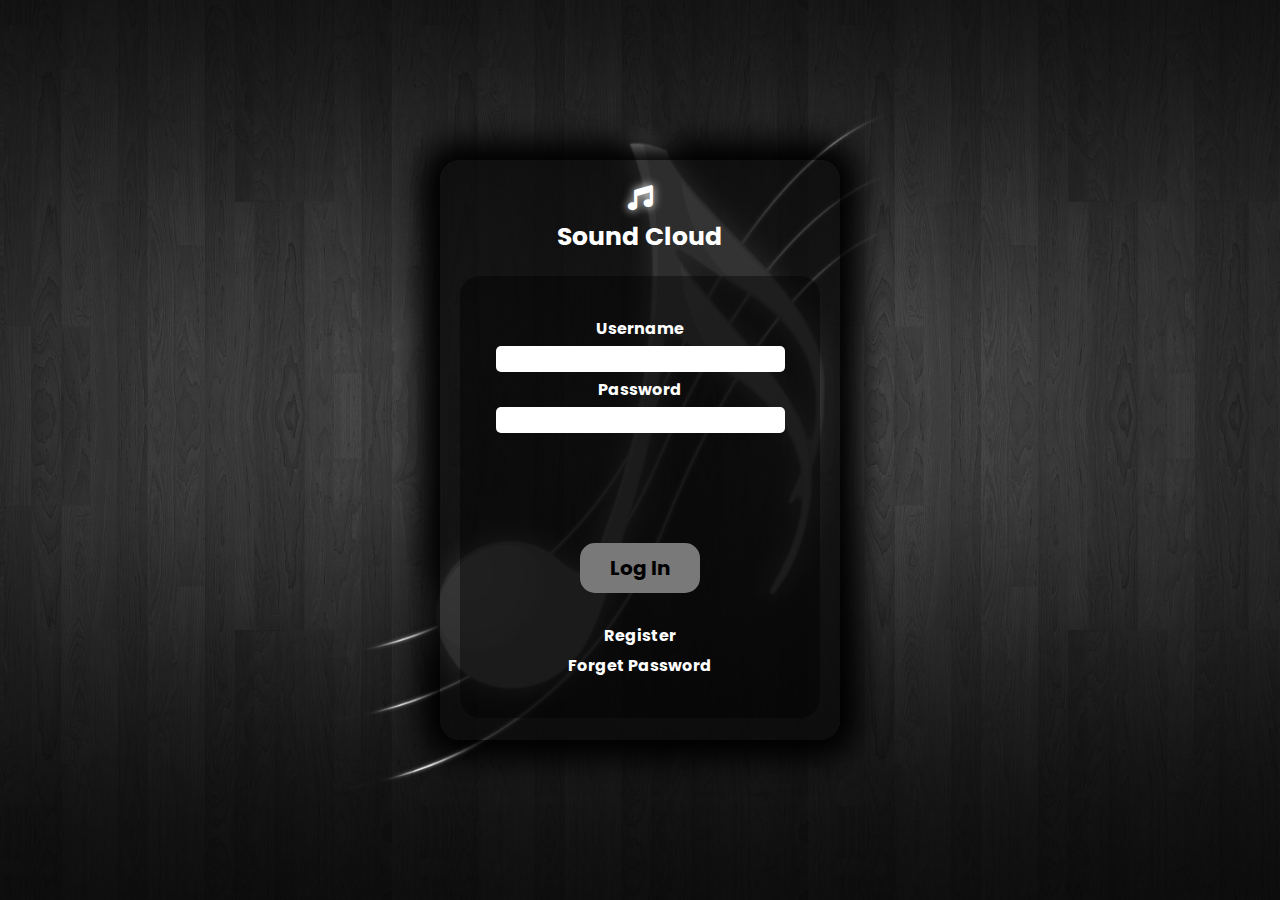
<file: index.html>
<!DOCTYPE html>
<html lang="en">
<head>
    <meta charset="UTF-8">
    <meta name="viewport" content="width=device-width, initial-scale=1.0">
    <link rel="stylesheet" href="index.css">
    <link rel="stylesheet" href="https://cdnjs.cloudflare.com/ajax/libs/font-awesome/6.5.1/css/all.min.css"/>
    <link href="https://fonts.googleapis.com/css?family=Poppins:100,100italic,200,200italic,300,300italic,regular,italic,500,500italic,600,600italic,700,700italic,800,800italic,900,900italic" rel="stylesheet" />
    <title>Document</title>
</head>
<body>
    <div class="container">
        <div class="soundCloud">
            <i class="fa-solid fa-music"></i><p>Sound Cloud</p>
        </div>
        <div class="logInForm">
            <div class="usernamePassword">
                <p>Username</p>
                <input type="text" id="username">
                <p>Password</p>
                <input type="password" id="password"><br><br>
                <p id="error">asd</p>
                <button class="logIn"  onclick="logIn()">Log In</button>
            </div>
            <div class="label">
                <a href="#" class="labels">Register</a>
                <a href="#" class="labels">Forget Password</a>
            </div>
        </div>
    </div>
    <script src="index.js"></script>
</body>
</html>
</file>
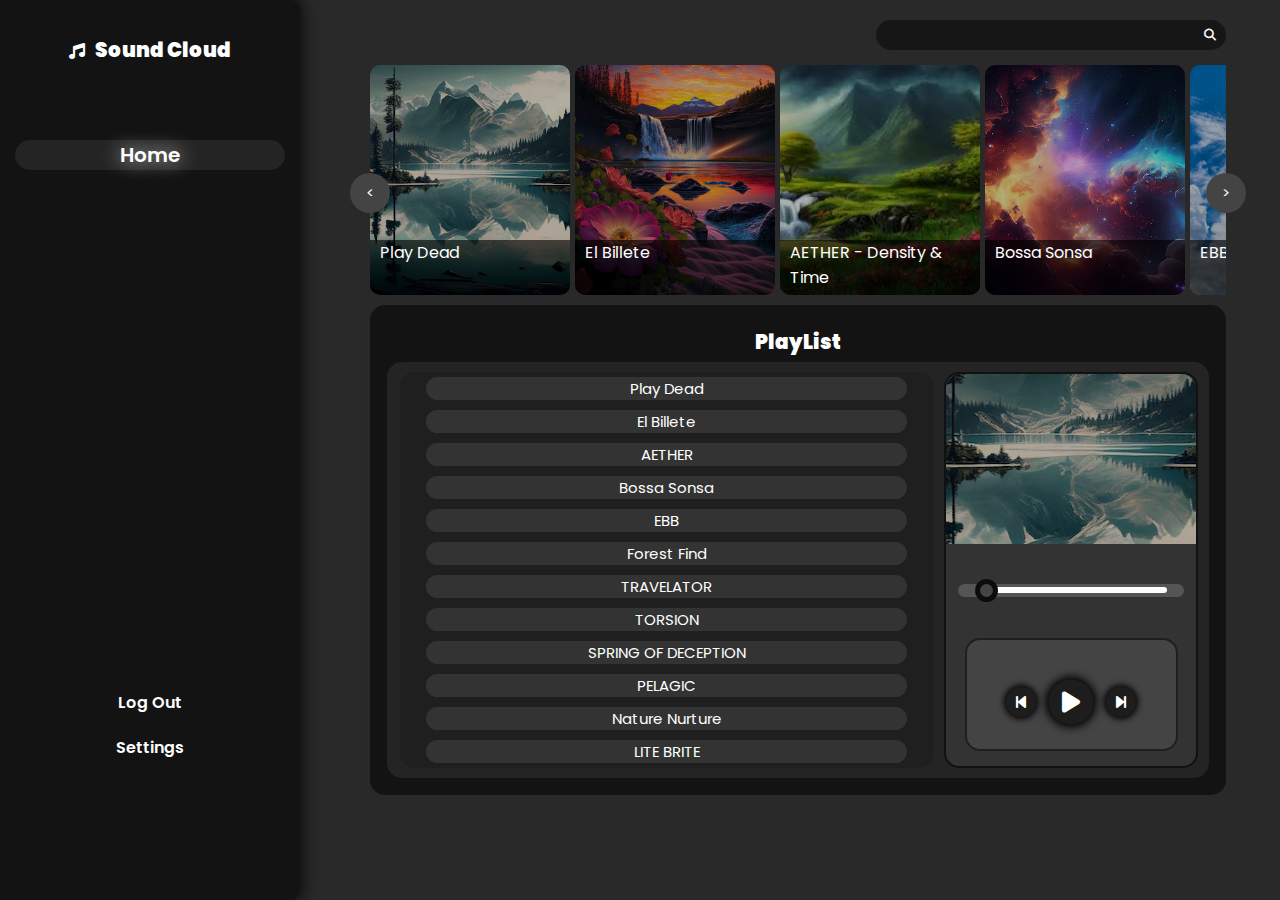
<file: home.html>
<!DOCTYPE html>
<html lang="en">
<head>
    <meta charset="UTF-8">
    <meta name="viewport" content="width=device-width, initial-scale=1.0">
    <link rel="stylesheet" type="text/css" href="home.css">
    <title>Home</title>
    
    <link rel="stylesheet" href="https://cdnjs.cloudflare.com/ajax/libs/font-awesome/6.5.1/css/all.min.css"/>
    <link href="https://fonts.googleapis.com/css?family=Poppins:100,100italic,200,200italic,300,300italic,regular,italic,500,500italic,600,600italic,700,700italic,800,800italic,900,900italic" rel="stylesheet" />
</head>
<body>
    <div class="container">
        <div class="navbar" id="sidemenu">
            <i class="fa-solid fa-music"><p class="soundCloud">Sound Cloud</p></i>
            <a href="#" class="navlist active-tab" id="home" onclick="openTab('home')">Home</a>
            <a href="#" class="navlist" id="logOut" onclick="logOut()">Log Out</a>
            <a href="#" class="navlist" id="settings" onclick="openTab('settings')">Settings</a>
            <i class="fa-solid fa-times" id="times" onclick="closeMenu()"></i>
        </div>
        <i class="fa-solid fa-bars" id="bars" onclick="openMenu()"></i>
        <div class="content">
            <div class="searchtab">
                <div class="searchResult">
                    <input type="text" id="search"><i class="fa-solid fa-magnifying-glass" id="glass"></i>
                    <div class="result">
                    
                    </div>
                </div>
            </div>
            
            <div class="slideWrapper">
                <button id="prevBtn" class="slideBtn"><</button>
                <div class="slides">
                    <div class="music music1" id="Music\Play Dead - NEFFEX.mp3" onclick="activeSong(id)">
                        <div class="musicInfo">
                            <p>Play Dead</p>
                        </div>
                    </div>
                    <div class="music music2" id="Music\El Billete - Edgar Lopez and Quincas Moreira.mp3" onclick="activeSong(id)">
                        <div class="musicInfo">
                            <p>El Billete</p>
                        </div>
                    </div>
                    <div class="music music3" id="Music\AETHER - Density & Time.mp3" onclick="activeSong(id)">
                        <div class="musicInfo">
                            <p>AETHER - Density & Time</p>
                        </div>
                    </div>
                    <div class="music music4" id="Music\Bossa Sonsa - Quincas Moreira.mp3" onclick="activeSong(id)">
                        <div class="musicInfo">
                            <p>Bossa Sonsa</p>
                        </div>
                    </div>
                    <div class="music music5" id="Music\EBB - Density & Time.mp3" onclick="activeSong(id)">
                        <div class="musicInfo">
                            <p>EBB</p>
                        </div>
                    </div>
                    <div class="music music6" id="Music\Forest Find - TrackTribe (1).mp3" onclick="activeSong(id)">
                        <div class="musicInfo">
                            <p>Forest Find</p>
                        </div>
                    </div>
                    <div class="music music7" id="Music\TRAVELATOR - Density & Time.mp3" onclick="activeSong(id)">
                        <div class="musicInfo">
                            <p>TRAVELATOR</p>
                        </div>
                    </div>
                </div>
                <button id="nextBtn" class="slideBtn">></button>
            </div>
            <div class="songListContainer">
                <div class="playList">PlayList</div>
                    <div class="songDetailContainer">
                        <div class="songList">
                        <div class="song" id="Music\Play Dead - NEFFEX.mp3" onclick="activeSong(id)"><p>Play Dead</p></div>
                        <div class="song" id="Music\El Billete - Edgar Lopez and Quincas Moreira.mp3" onclick="activeSong(id)"><p>El Billete</p></div>
                        <div class="song" id="Music\AETHER - Density & Time.mp3" onclick="activeSong(id)"><p>AETHER</p></div>
                        <div class="song" id="Music\Bossa Sonsa - Quincas Moreira.mp3" onclick="activeSong(id)"><p>Bossa Sonsa</p></div>
                        <div class="song" id="Music\EBB - Density & Time.mp3" onclick="activeSong(id)"><p>EBB</p></div>
                        <div class="song" id="Music\Forest Find - TrackTribe (1).mp3" onclick="activeSong(id)"><p>Forest Find</p></div>
                        <div class="song" id="Music\TRAVELATOR - Density & Time.mp3" onclick="activeSong(id)"><p>TRAVELATOR</p></div>
                        <div class="song" id="Music\TORSION - Density & Time.mp3" onclick="activeSong(id)"><p>TORSION</p></div>
                        <div class="song" id="Music\SPRING OF DECEPTION - Density & Time.mp3" onclick="activeSong(id)"><p>SPRING OF DECEPTION</p></div>
                        <div class="song" id="Music\PELAGIC - Density & Time.mp3" onclick="activeSong(id)"><p>PELAGIC</p></div>
                        <div class="song" id="Music\Nature Nurture - Quincas Moreira.mp3" onclick="activeSong(id)"><p>Nature Nurture</p></div>
                        <div class="song" id="Music\LITE BRITE - Density & Time.mp3" onclick="activeSong(id)"><p>LITE BRITE</p></div>
                        <div class="song" id="Music\Lazy Laura - Quincas Moreira.mp3" onclick="activeSong(id)"><p>Lazy Laura</p></div>
                        <div class="song" id="Music\La Docerola - Quincas Moreira.mp3" onclick="activeSong(id)"><p>La Docerola</p></div>
                        <div class="song" id="Music\July - John Patitucci.mp3" onclick="activeSong(id)"><p>July</p></div>
                        <div class="song" id="Music\Hotlanta - Track Tribe.mp3" onclick="activeSong(id)"><p>Hotlanta</p></div>
                        <div class="song" id="Music\GROWTH_DECAY - Density & Time.mp3" onclick="activeSong(id)"><p>GROWTH DECAY</p></div>
                        <div class="song" id="Music\Funky Carioca - Quincas Moreira.mp3" onclick="activeSong(id)"><p>Funky Carioca</p></div>
                    </div>
                    <div class="songDetail">
                        <div class="playingTrackPicture"></div>
                        <div class="playingContainer">
                            <div class="progressBarContainer">
                                <input type="range" value="0" id="progressBar">
                            </div>
                        </div>
                        
                        <div class="playingTrackInfo">
                            <audio id="song" class="active-song" type="audio/mp3">
                            </audio>
                            <div class="playingTrackContainer">
                                <p id="title"></p>
                                <div class="playingTrackBtn">
                                    <div class="nextPrev" id="prev" onclick=""><i class="fa-solid fa-backward-step"></i></div>
                                    <div onclick="myPausePlay()"><i class="fa-solid fa-play" id="ctrlIcon" ></i></div>
                                    <div class="nextPrev" id="next" onclick=""><i class="fa-solid fa-forward-step"></i></div>
                                </div>
                            </div>
                        </div>
                    </div>
                </div>
            </div>
        </div>
    </div>
    <script src="home.js"></script>
</body>
</html>
</file>
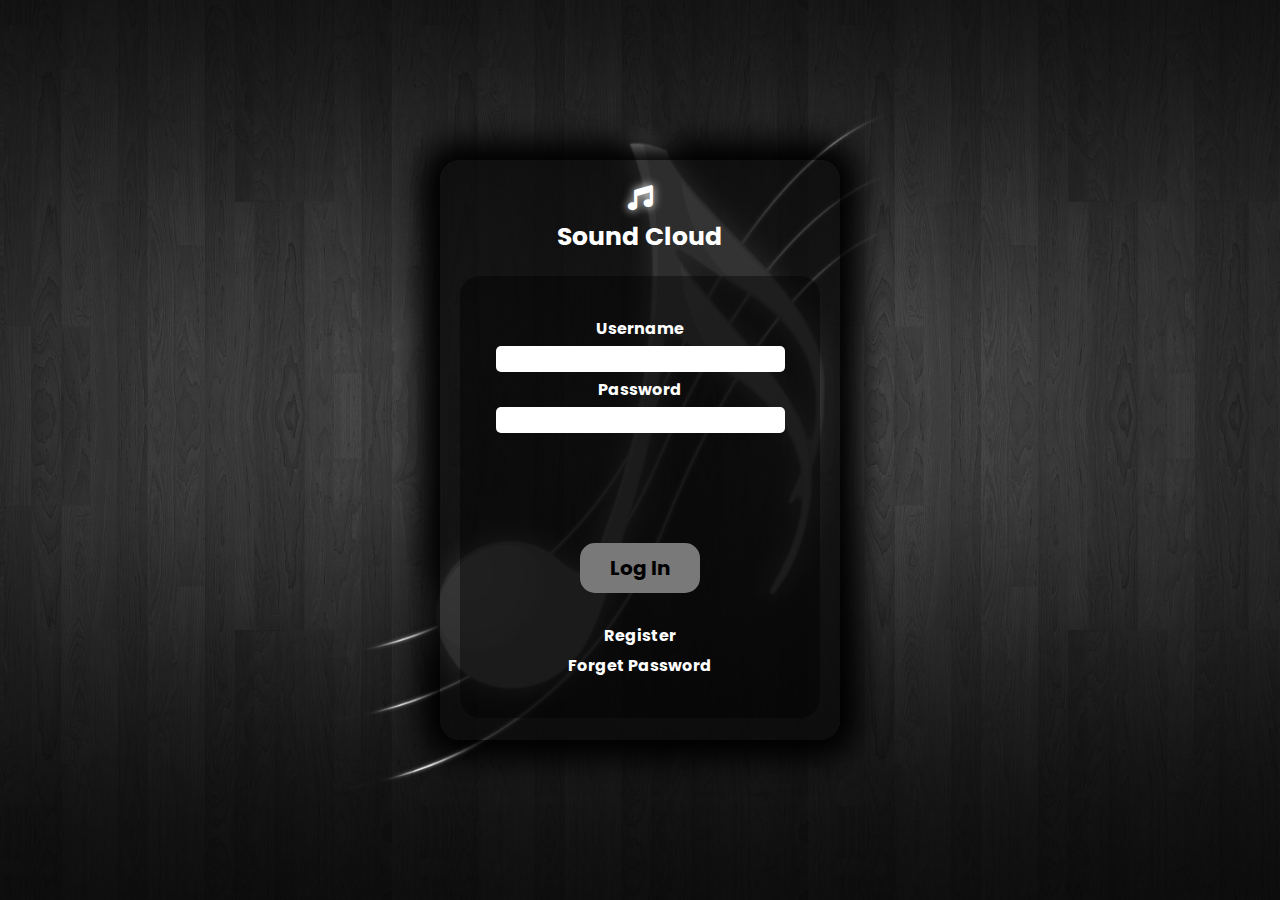
<file: index1.html>
<!DOCTYPE html>
<html lang="en">
<head>
    <meta charset="UTF-8">
    <meta name="viewport" content="width=device-width, initial-scale=1.0">
    <link rel="stylesheet" href="logIn.css">
    <link rel="stylesheet" href="https://cdnjs.cloudflare.com/ajax/libs/font-awesome/6.5.1/css/all.min.css"/>
    <link href="https://fonts.googleapis.com/css?family=Poppins:100,100italic,200,200italic,300,300italic,regular,italic,500,500italic,600,600italic,700,700italic,800,800italic,900,900italic" rel="stylesheet" />
    <title>Document</title>
</head>
<body>
    <div class="container">
        <div class="soundCloud">
            <i class="fa-solid fa-music"></i><p>Sound Cloud</p>
        </div>
        <div class="logInForm">
            <div class="usernamePassword">
                <p>Username</p>
                <input type="text" id="username">
                <p>Password</p>
                <input type="password" id="password"><br><br>
                <p id="error">asd</p>
                <button class="logIn"  onclick="logIn()">Log In</button>
            </div>
            <div class="label">
                <a href="#" class="labels">Register</a>
                <a href="#" class="labels">Forget Password</a>
            </div>
        </div>
    </div>
    <script src="logIn.js"></script>
</body>
</html>
</file>
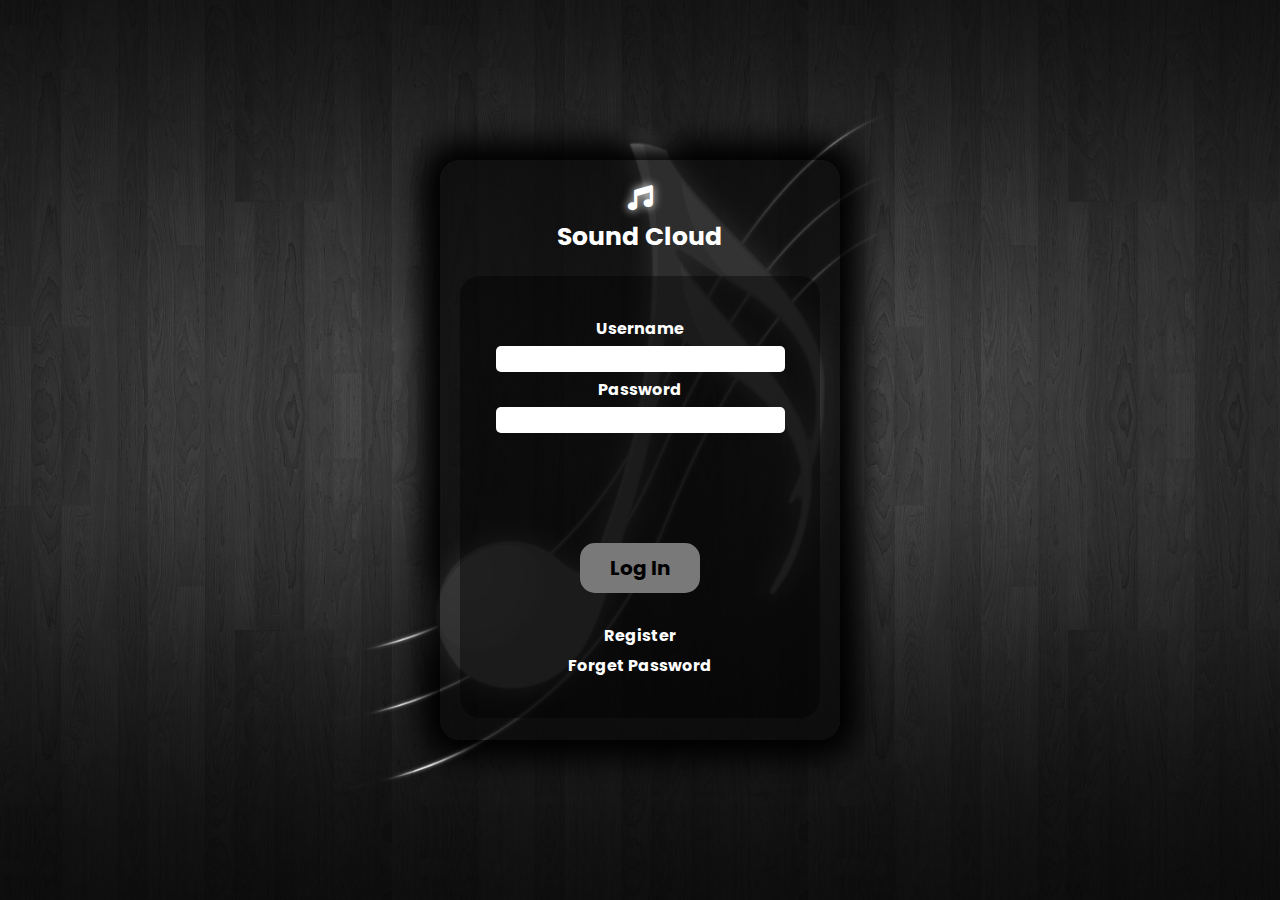
<file: logIn.html>
<!DOCTYPE html>
<html lang="en">
<head>
    <meta charset="UTF-8">
    <meta name="viewport" content="width=device-width, initial-scale=1.0">
    <link rel="stylesheet" href="logIn.css">
    <link rel="stylesheet" href="https://cdnjs.cloudflare.com/ajax/libs/font-awesome/6.5.1/css/all.min.css"/>
    <link href="https://fonts.googleapis.com/css?family=Poppins:100,100italic,200,200italic,300,300italic,regular,italic,500,500italic,600,600italic,700,700italic,800,800italic,900,900italic" rel="stylesheet" />
    <title>Document</title>
</head>
<body>
    <div class="container">
        <div class="soundCloud">
            <i class="fa-solid fa-music"></i><p>Sound Cloud</p>
        </div>
        <div class="logInForm">
            <div class="usernamePassword">
                <p>Username</p>
                <input type="text" id="username">
                <p>Password</p>
                <input type="password" id="password"><br><br>
                <p id="error">asd</p>
                <button class="logIn"  onclick="logIn()">Log In</button>
            </div>
            <div class="label">
                <a href="#" class="labels">Register</a>
                <a href="#" class="labels">Forget Password</a>
            </div>
        </div>
    </div>
    <script src="logIn.js"></script>
</body>
</html>
</file>
<file: index.css>
*{
    margin: 0;
    padding: 0;
    font-family: 'Poppins';
    box-sizing: border-box;
}
body{
    display: flex;
    align-items: center;
    justify-content: center;
    height: 100vh;
    background-color: rgb(12, 12, 12);
    font-weight: bold;
    background: url(466996.jpg) no-repeat;
    background-size: cover;
    background-position: center;
    background-attachment: fixed;
}
.container{
    background-color: rgba(10, 10, 10, 0.8);
    height: 580px;
    width: 400px;
    color: white;
    border-radius: 20px;
    text-align: center;
    padding: 20px;
    box-shadow: 0px 0px 30px 20px rgb(0, 0, 0);
}
#error{
    visibility: hidden;
}
.soundCloud{
    font-size: 25px;
}
.fa-music p{
    margin-top: 20px;
}
.fa-music{
    text-shadow: 0px 0px 10px;
}
.logInForm{
    margin-top: 20px;
    width: 100%;
    background-color: rgba(0, 0, 0, 0.4);
    border-radius: 20px;
    padding: 10px;
}
.usernamePassword{
    display: flex;
    flex-direction: column;
    align-items: center;
    justify-content: center;
    gap: 5px;
    width: 100%;
    margin-top: 30px;
}
.usernamePassword input{
    text-align: center;
    font-size: 17px;
}
.logIn{
    margin-top: 20px;
    background-color: rgb(121, 121, 121);
    border: 0;
    outline: 0;
    color: rgb(0, 0, 0);
    height: 50px;
    width: 120px;
    border-radius: 15px;
    font-weight: 700;
    font-size: 20px;
    cursor: pointer;
}
.labels{
    color: white;
    text-decoration: none;
    display: flex;
}
.label{
    margin: 30px;
    display: flex;
    flex-direction: column;
    gap: 5px;
    align-items: center;
    justify-content: center;
}
.label a:hover{
    text-decoration: underline;
}
input{
    width: 85%;
    border-radius: 5px;
    outline: 0;
    border: 0;
}
</file>
<file: home.css>
*{
    margin: 0;
    padding: 0;
    font-family: 'Poppins';
    box-sizing: border-box;
}
body{
    background-color: #141414e8;
}
/*--navbar--*/
.container{
    display: flex;
    height: 100vh;
    gap: 50px
}
#sidemenu{
    box-shadow: 0px 0px 15px 2px #0a0a0a;
    background-color: rgb(19, 19, 19);
    height: 100%;
    display: flex;
    align-items: center;
    flex-direction: column;
    gap: 20px;
    width: 300px;
    border-radius: 0px 10px 10px 0px;
    transition: left 1s;
    z-index: 100;
}
.fa-music, .soundCloud{
    color: white;
    padding: 20px 0px 30px 0px;
    display: inline-block;
}
.soundCloud{
    font-size: 20px;
    margin-left: 10px;
}
.navlist{
    font-weight: 600;
    transition: 0.3s;
}
.navlist:hover{
    font-size: 20px;
    text-shadow: 0px 0px 20px;
}
.navbar > a{
    color: white;
    text-decoration: none;
}
.active-tab{
    transition: 1s;
    font-size: 20px;
    text-shadow: 0px 0px 20px;
    width: 90%;
    background-color: #242424;
    text-align: center;
    border-radius: 15px;
}
#logOut{
    margin-top: 500px;
}

/*--search--*/
.searchtab{
    display: flex;
    justify-content: end;
    align-items: end;
    flex-wrap: wrap;
    gap: 5px;
}
.searchResult{
    display: flex;
    position: relative;
}
#glass{
    position: absolute;
    right: 0px;
    color: white;
    z-index: 4;
    padding: 9px 10px 9px 10px;
    border-radius: 0px 15px 15px 0px;
    font-size: 12px;
}
#search{
    z-index: 2;
    border-radius: 60px;
    background-color: #161616;
    font-size: 1rem;
    color: white;
    border: 0;
    width: 350px;    
    height: 30px;
    padding: 10px;
    padding-right: 30px;
}
.result{
    width: 100%;
    position: absolute;
    z-index: 1;
    overflow-x: auto;
    height: 500px;
    border-radius: 15px;
    top: -1000px;
}
.result ul{
    color: white;
    background-color: rgb(65, 65, 65);
    display: block;
    padding: 35px 10px 10px 10px;
}
.result ul li{
    list-style: none;
}
.result ul li:hover{
    background-color: #575757;
    border-radius: 10px;
}
#searchBtn{
    padding: 5px;
    border-radius: 60px;
    background-color: #161616c7;
    outline: 0;
    border: 0;
    color: white;
    width: 110px;
    font-weight: 600;
    margin: 10px 0px 0px 0px;
}
/*--content--*/
.content{
    padding: 20px;
    display: flex;
    flex-direction: column;
    max-width: 1100px;
    width: 70%;
}
.slideWrapper{
    position: relative;
}
.slides{
    display: grid;
    gap: 5px;
    grid-template-columns: repeat(7, 1fr);
    padding-top: 15px;
    overflow-x: auto;
}
.music1{
    background: rgba(0, 0, 0, 0.3) url(painting-mountain-lake-with-mountain-background_188544-9126.avif);
    background-repeat: no-repeat;
    background-position: center;
    background-blend-mode: darken;
    background-size: cover;
}
.music2{
    background: rgba(0, 0, 0, 0.3) url(360_F_555824600_OvpqblejjhjExcDDulsWkY3RxDrAr2hF.jpg);
    background-repeat: no-repeat;
    background-position: center;
    background-blend-mode: darken;
    background-size: cover;
}
.music3{
    background: rgba(0, 0, 0, 0.3) url(images.jpg);
    background-repeat: no-repeat;
    background-position: center;
    background-blend-mode: darken;
    background-size: cover;
}
.music4{
    background: rgba(0, 0, 0, 0.3) url(ultra-detailed-nebula-abstract-wallpaper-4_1562-749.avif);
    background-repeat: no-repeat;
    background-position: center;
    background-blend-mode: darken;
    background-size: cover;
}
.music5{
    background: rgba(0, 0, 0, 0.3) url(pexels-pixabay-531756.jpg);
    background-repeat: no-repeat;
    background-position: center;
    background-blend-mode: darken;
    background-size: cover;
}
.music6{
    background: rgba(0, 0, 0, 0.3) url(beautiful-sky-background-and-wallpaper-of-white-and-gray-clouds-in-blue-sky-free-photo.jpg);
    background-repeat: no-repeat;
    background-position: center;
    background-blend-mode: darken;
    background-size: cover;
}
.music7{
    background: rgba(0, 0, 0, 0.3) url(360_F_526854857_FFbu7oodabYdX5GaePaE6VrE0I5xGzYR.jpg);
    background-repeat: no-repeat;
    background-position: center;
    background-blend-mode: darken;
    background-size: cover;
}
.music{
    z-index: 0;
    width: 200px;
    height: 230px;
    display: inline-block;
    overflow-x: hidden;
    border-radius: 10px;
    object-fit: cover;
}
.musicInfo{
    padding-left: 10px;
    margin-top: 175px;
    background-color: rgba(0, 0, 0, 0.61);
    height: 55px;
    overflow-y: auto;
}
::-webkit-scrollbar{
    display: none;
}
.music > div{
    bottom: 0px;
    left: 5px;
    color: white;
}
.slideBtn{
    height: 40px;
    width: 40px;
    border-radius: 50%;
    background-color: #444444; 
    outline: 0;
    border: 0;
    color: white;
    position: absolute;
    font-size: 15px;
    top: 50%;
    transition: 0.3s;
    z-index: 1;
}
.slideBtn:hover{
    background-color: #575757;
}
#prevBtn{
    left: -20px;
}
#nextBtn{
    right: -20px;
}

/*--songs--*/
.songListContainer{
    display: flex;
    background-color: rgb(19, 19, 19);
    margin-top: 10px;
    border-radius: 15px;
    height: 57%;
    overflow-x: hidden;
    flex-direction: column;
    justify-content: center;
    align-items: center;
}
.songDetailContainer{
    display: flex;
    gap: 10px;
    width: 96%;
    background-color: #242424;
    border-radius: 15px;
    height: 85%;
    overflow-x: hidden;
    align-items: center;
    justify-content: center;
}
.songList{
    display: flex;
    flex-direction: column;
    height: 95%;
    overflow-x: auto;
    align-items: center;
    width: 100%;
    flex-basis: 65%;
    margin-left: -30px;
    margin-left: 2px;
    border-radius: 15px;
    background-color: #1f1f1f;
}

.songDetail{
    flex-basis: 31%;
    height: 95%;
    background-color: #333333;
    border-radius: 15px;
    display: grid;
    border: #111111 solid 2px;
}
.songDetail p{
    color: white;
}
.song{
    width: 90%;
    position: inherit;
    background-color: #333333;
    height: 40px;
    margin: 5px 0px;
    border-radius: 15px;
    color: white;
}
.song p{
    font-size: 15px;
    text-align: center;
}

/*--playingTrack--*/
.playingTrackInfo{
    display: flex;
    align-items: center;
    justify-content: center;
    top: -50px
}
.playList{
    display: block;
    color: white;
    margin: 5px;
    font-weight: 1000;
    font-size: 20px;
}
.playingTrackPicture{
    background: rgba(0, 0, 0, 0.3) url(painting-mountain-lake-with-mountain-background_188544-9126.avif);
    background-repeat: no-repeat;
    background-position: center;
    background-blend-mode: darken;
    border-radius: 15px 15px 0px 0px;
    height: 170px;
}
.playingContainer{
    display: flex;
    justify-content: center;
    align-items: center;
    height: 80%;
    margin-top: -30px;
}
.active-song{
    transition: 1s;
    background-color: #afafaf;
    color: black;
    box-shadow: 0px 0px 10px 2px #646464;
}
.progressBarContainer{
    display: flex;
    align-items: center;
    justify-content: center;
    height: 30%;
    width: 90%;
    background-color: #555555;
    border-radius: 15px;
}
#progressBar{
    -webkit-appearance: none;
    width: 85%;
    height: 6px;
    background-color: #ffffff;
    border-radius: 5px;
    cursor: pointer;
}
#progressBar::-webkit-slider-thumb{
    -webkit-appearance: none;
    background: #444444;
    height: 23px;
    width: 23px;
    border: 5px solid rgb(12, 12, 12);
    border-radius: 50%;
}
.playingButton{
    background-color: white;
    width: 10px;
    height: 10px;
    border: 0;
    outline: 0;
    border-radius: 50%;
}
.playingTrackContainer{
    height: 100%;
    width: 85%;
    display: flex;
    flex-direction: column;
    align-items: center;
    justify-content: center;
    background-color: #444444;
    border-radius: 15px;
    margin-top: -30px;
    border: #1f1f1f solid 2px;
    gap: 15px;
}
.playingTrackBtn{
    display: flex;
    justify-content: center;
    align-items: center;
    margin-bottom: 10px;
    padding: 10px 0px;
}
.playingTrackBtn > div{
    display: inline-flex;
    align-items: center;
    justify-content: center;
    background-color: #1d1d1d;
    border-radius: 50%;
    height: 30px;
    width: 30px;
    color: white;
    cursor: pointer;
    box-shadow: 0px 0px 6px 2px rgb(0, 0, 0);
    margin: 0px 10px;
}
.playingTrackBtn div:nth-child(2){
    transform: scale(1.5);
}
#title{
    text-align: center;
    margin: 5px;
}
.container #bars, .container .navbar #times{
    display: none;
}


@media only screen and (max-width: 1100px){
    .container{
        gap: 0;
        width: 100%;
    }
    .navbar a.class{
        display: block;
    }
    .navbar a{
        display: block;
    }
    .navbar{
        position: fixed;
        gap: 0px;
        top: 0;
        width: 300px;
        height: 100vh;
        z-index: 2;
        transition: right 2s ease-in-out;
    }
    .navbar .fa-solid{
        font-size: 25px;
    }
    .container .navbar #times{
        display: block;
        position: absolute;
        top: 20px;
        left: 260px;
        cursor: pointer;
        color: white;
    }
    .container #bars{
        position: absolute;
        display: block;
        top: 38px;
        left: 30px;
        color: white;
    }
    .content{
        width: 100%;
    }
}
@media only screen and (max-width: 600px) {
    #search{
        width: 100%;
    }
}
@media only screen and (max-width: 360px) {
    .searchResult{
        align-items: center;
        justify-content: end;
        width: 80%;
    }
    .songList .song p{
        font-size: 12px;
    }
    #title{
        font-size: 10px;
    }
}
@media only screen and (max-width: 700px) {
    *{
        font-size: 12px;
    }
    .navbar a{
        font-size: 20px;
    }
    .soundCloud{
        font-size: 20px;
        margin-left: 10px;
    }
    .fa-times{
        font-size: 30px;
    }
    .songDetailContainer{
        display: flex;
        flex-direction: column;
        padding: 12px;
    }
    .songDetail{
        width: 100%;
        height: 70%;
    }
    .playingTrackPicture{
        height: 100px;
    }
    .playingTrackInfo{
        height: 80px;
    }
    .playingTrackBtn{
        padding: 0;
        margin: 0;
    }
    .playingTrackContainer{
        display: flex;
        flex-direction: row;
        justify-content: space-between;
        gap: 10px;
        padding: 10px;
    }
    .songList{
        height: 100%;
    }
    .playingTrackBtn > div{
        height: 25px;
        width: 25px;
        font-size: 10px;
    }
    .playingTrackBtn > div > i{
        font-size: 10px;
    }
}
</file>
<file: logIn.css>
*{
    margin: 0;
    padding: 0;
    font-family: 'Poppins';
    box-sizing: border-box;
}
body{
    display: flex;
    align-items: center;
    justify-content: center;
    height: 100vh;
    background-color: rgb(12, 12, 12);
    font-weight: bold;
    background: url(466996.jpg) no-repeat;
    background-size: cover;
    background-position: center;
    background-attachment: fixed;
}
.container{
    background-color: rgba(10, 10, 10, 0.8);
    height: 580px;
    width: 400px;
    color: white;
    border-radius: 20px;
    text-align: center;
    padding: 20px;
    box-shadow: 0px 0px 30px 20px rgb(0, 0, 0);
}
#error{
    visibility: hidden;
}
.soundCloud{
    font-size: 25px;
}
.fa-music p{
    margin-top: 20px;
}
.fa-music{
    text-shadow: 0px 0px 10px;
}
.logInForm{
    margin-top: 20px;
    width: 100%;
    background-color: rgba(0, 0, 0, 0.4);
    border-radius: 20px;
    padding: 10px;
}
.usernamePassword{
    display: flex;
    flex-direction: column;
    align-items: center;
    justify-content: center;
    gap: 5px;
    width: 100%;
    margin-top: 30px;
}
.usernamePassword input{
    text-align: center;
    font-size: 17px;
}
.logIn{
    margin-top: 20px;
    background-color: rgb(121, 121, 121);
    border: 0;
    outline: 0;
    color: rgb(0, 0, 0);
    height: 50px;
    width: 120px;
    border-radius: 15px;
    font-weight: 700;
    font-size: 20px;
    cursor: pointer;
}
.labels{
    color: white;
    text-decoration: none;
    display: flex;
}
.label{
    margin: 30px;
    display: flex;
    flex-direction: column;
    gap: 5px;
    align-items: center;
    justify-content: center;
}
.label a:hover{
    text-decoration: underline;
}
input{
    width: 85%;
    border-radius: 5px;
    outline: 0;
    border: 0;
}
</file>
